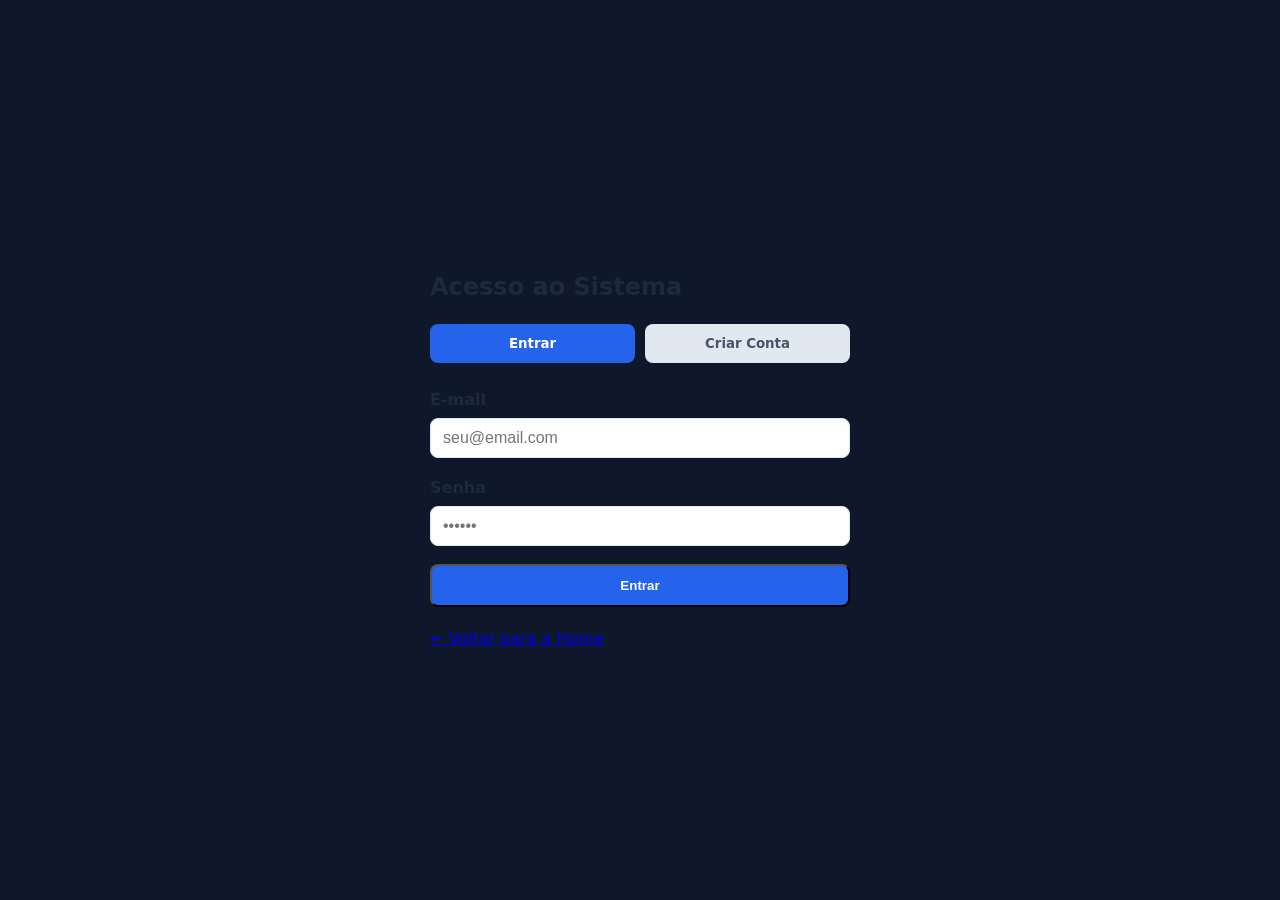
<file: pages/login.html>
<!DOCTYPE html>
<html lang="pt-BR">
<head>
    <meta charset="UTF-8">
    <title>V-ERP - Login</title>
    <link rel="stylesheet" href="../css/style.css">
    <style>
        body { display: flex; align-items: center; justify-content: center; min-height: 100vh; background: var(--cor-secundaria); }
        .auth-tabs { display: flex; gap: 10px; margin-bottom: 25px; }
        .auth-tab { flex: 1; padding: 12px; background: #e2e8f0; color: #475569; border: none; border-radius: 8px; font-weight: 700; cursor: pointer; transition: 0.25s; font-family: inherit; }
        .auth-tab.active { background: var(--cor-primaria); color: white; }
        .auth-form { display: none; }
        .auth-form.active { display: block; }
    </style>
</head>
<body>
    <div class="card" style="width: 100%; max-width: 420px;">
        <h2 id="titulo-tela">Acesso ao Sistema</h2>

        <div class="auth-tabs">
            <button id="tab-entrar" class="auth-tab active" onclick="trocarAuthTab('entrar')">Entrar</button>
            <button id="tab-cadastrar" class="auth-tab" onclick="trocarAuthTab('cadastrar')">Criar Conta</button>
        </div>

        <!-- FORM DE LOGIN -->
        <div id="form-entrar" class="auth-form active">
            <div class="form-group">
                <label>E-mail</label>
                <input type="email" id="login-email" placeholder="seu@email.com">
            </div>
            <div class="form-group">
                <label>Senha</label>
                <input type="password" id="login-senha" placeholder="••••••">
            </div>
            <button class="btn btn-hero" style="width: 100%;" onclick="handleLogin()">Entrar</button>
        </div>

        <!-- FORM DE CADASTRO (cliente) -->
        <div id="form-cadastrar" class="auth-form">
            <p style="color: #64748b; font-size: 0.9em; margin-top: -5px;">Cadastro para clientes da loja.</p>
            <div class="form-group">
                <label>E-mail</label>
                <input type="email" id="cad-email" placeholder="seu@email.com">
            </div>
            <div class="form-group">
                <label>CPF ou CNPJ</label>
                <input type="text" id="cad-cpf" placeholder="Apenas números" maxlength="14">
            </div>
            <div class="form-group">
                <label>Senha</label>
                <input type="password" id="cad-senha" placeholder="••••••">
            </div>
            <div class="form-group">
                <label>Confirmar Senha</label>
                <input type="password" id="cad-senha2" placeholder="••••••">
            </div>
            <button class="btn btn-hero" style="width: 100%;" onclick="handleCadastro()">Criar Conta</button>
        </div>

        <div class="form-link" style="margin-top: 20px;">
            <a href="../index.html">← Voltar para a Home</a>
        </div>
    </div>

    <div id="toast" class="toast"></div>

    <script src="../js/login.js"></script>
</body>
</html>
</file>
<file: css/style.css>
/* ============================================================
   1. VARIÁVEIS CSS
   ============================================================ */
:root {
    --cor-fundo: #f1f5f9;
    --cor-container: #ffffff;
    --cor-texto: #1e293b;
    --cor-primaria: #2563eb;         /* Azul Corporativo */
    --cor-secundaria: #0f172a;       /* Slate Escuro */
    --cor-destaque-hover: #3b82f6;
    --cor-erro: #dc2626;
    --cor-header: linear-gradient(135deg, #1e3a8a 0%, #2563eb 100%);
    --cor-texto-claro: #f8fafc;
    --cor-borda: #e2e8f0;
}

/* ============================================================
   2. ESTILOS GERAIS
   ============================================================ */
body {
    font-family: 'Inter', system-ui, -apple-system, sans-serif;
    margin: 0;
    padding: 0;
    background-color: var(--cor-fundo);
    color: var(--cor-texto);
    line-height: 1.5;
}

header {
    background: var(--cor-header);
    color: var(--cor-texto-claro);
    padding: 20px 25px;
    box-shadow: 0 4px 15px rgba(0, 0, 0, 0.1);
    position: sticky;
    top: 0;
    z-index: 1001;
    text-align: center;
}

header h1 {
    margin: 0;
    font-size: 1.8em;
}

nav {
    background-color: var(--cor-container);
    border-bottom: 1px solid var(--cor-borda);
    position: sticky;
    top: 78px;
    z-index: 1000;
    box-shadow: 0 2px 8px rgba(0,0,0,0.05);
}

nav ul {
    margin: 0;
    padding: 0;
    list-style: none;
    display: flex;
    justify-content: center;
}

nav ul li a {
    color: var(--cor-texto);
    text-decoration: none;
    font-weight: 500;
    padding: 15px 25px;
    display: block;
    transition: 0.3s;
    border-bottom: 3px solid transparent;
}

nav ul li a:hover {
    color: var(--cor-primaria);
    border-bottom-color: var(--cor-primaria);
}

main {
    max-width: 1200px;
    margin: 40px auto;
    padding: 0 20px;
}

/* ============================================================
   3. HERO SECTION
   ============================================================ */
.hero {
    background: var(--cor-secundaria);
    border-radius: 20px;
    padding: 80px 40px;
    text-align: center;
    color: white;
    margin-bottom: 50px;
    box-shadow: 0 20px 40px rgba(15, 23, 42, 0.3);
}

.hero-content h2 {
    font-size: 2.8em;
    margin-bottom: 20px;
}

.hero-buttons {
    display: flex;
    gap: 15px;
    justify-content: center;
    margin-top: 30px;
}

/* ============================================================
   4. BOTÕES E CARDS
   ============================================================ */
.btn {
    padding: 12px 30px;
    border-radius: 8px;
    text-decoration: none;
    font-weight: 600;
    transition: 0.3s;
    display: inline-block;
}

.btn-hero { background: var(--cor-primaria); color: white; }
.btn-hero:hover { background: var(--cor-destaque-hover); transform: translateY(-2px); }

.btn-secondary { background: rgba(255,255,255,0.1); color: white; border: 1px solid white; }
.btn-secondary:hover { background: white; color: var(--cor-secundaria); }

.features-grid {
    display: grid;
    grid-template-columns: repeat(5, 1fr);
    gap: 20px;
    margin-top: 40px;
}

/* Em telas menores volta a quebrar pra não ficar apertado */
@media (max-width: 1100px) {
    .features-grid {
        grid-template-columns: repeat(auto-fit, minmax(220px, 1fr));
    }
}

/* Como ficam menores, diminui o padding interno */
.features-grid .feature-card {
    padding: 30px 20px;
}

.features-grid .feature-card h3 {
    font-size: 1.2em;
}

.features-grid .feature-icon {
    font-size: 3em;
    margin-bottom: 15px;
}

.feature-card {
    background: white;
    padding: 40px;
    border-radius: 15px;
    text-align: center;
    box-shadow: 0 10px 25px rgba(0,0,0,0.05);
    border: 1px solid var(--cor-borda);
    transition: 0.3s;
}

.feature-card:hover { transform: translateY(-10px); }

.feature-icon { font-size: 3.5em; margin-bottom: 20px; }

/* ============================================================
   5. ESTATÍSTICAS (STATS)
   ============================================================ */
.stats {
    background: var(--cor-primaria);
    border-radius: 20px;
    padding: 50px;
    color: white;
}

.stats-grid {
    display: grid;
    grid-template-columns: repeat(4, 1fr);
    gap: 20px;
}

.stat-number { font-size: 2.5em; font-weight: 800; }
.stat-label { opacity: 0.8; text-transform: uppercase; font-size: 0.8em; }

footer {
    text-align: center;
    padding: 40px;
    color: #64748b;
}

/* ============================================================
   6. MODAL E FORMULÁRIOS
   ============================================================ */
.modal-overlay {
    position: fixed;
    top: 0; left: 0;
    width: 100%; height: 100%;
    background: rgba(15, 23, 42, 0.6);
    display: flex;
    align-items: center;
    justify-content: center;
    z-index: 2000;
}

.modal-card {
    background: white;
    border-radius: 15px;
    padding: 35px;
    width: 90%;
    max-width: 450px;
    box-shadow: 0 25px 50px rgba(0,0,0,0.25);
}

.modal-card h2 {
    margin-top: 0;
    color: var(--cor-secundaria);
}

.form-group {
    margin-bottom: 18px;
}

.form-group label {
    display: block;
    margin-bottom: 6px;
    font-weight: 600;
    color: var(--cor-texto);
}

.form-group input,
.form-group select {
    width: 100%;
    padding: 10px 12px;
    border: 1px solid var(--cor-borda);
    border-radius: 8px;
    font-size: 1em;
    box-sizing: border-box;
    background: white;
}

.form-group input:focus,
.form-group select:focus {
    outline: none;
    border-color: var(--cor-primaria);
}

.modal-buttons {
    display: flex;
    justify-content: flex-end;
    gap: 12px;
    margin-top: 25px;
}

.btn-secondary-modal {
    background: #e2e8f0;
    color: var(--cor-texto);
    border: none;
    cursor: pointer;
}

.btn-secondary-modal:hover {
    background: #cbd5e1;
}

/* ============================================================
   7. TOAST (notificações)
   ============================================================ */
.toast {
    position: fixed;
    top: 30px;
    right: 30px;
    background: var(--cor-erro);
    color: white;
    padding: 15px 25px;
    border-radius: 10px;
    box-shadow: 0 10px 25px rgba(0,0,0,0.2);
    font-weight: 600;
    z-index: 3000;
    opacity: 0;
    transform: translateX(120%);
    transition: opacity 0.3s, transform 0.3s;
    pointer-events: none;
}

.toast.show {
    opacity: 1;
    transform: translateX(0);
}
/* ============================================================
   8. ABAS DE PRODUTOS (Ativos / Inativos)
   ============================================================ */
.tab-buttons {
    display: flex;
    gap: 15px;
    margin-bottom: 25px;
}

.tab-btn {
    flex: 1;
    padding: 18px 30px;
    font-size: 1.1em;
    font-weight: 700;
    border: 2px solid var(--cor-primaria);
    background: white;
    color: var(--cor-primaria);
    border-radius: 12px;
    cursor: pointer;
    transition: 0.25s;
    text-transform: uppercase;
    letter-spacing: 0.5px;
    font-family: inherit;
}

.tab-btn:hover:not(.active) {
    background: rgba(37, 99, 235, 0.08);
}

.tab-btn.active {
    background: var(--cor-primaria);
    color: white;
    box-shadow: 0 6px 15px rgba(37, 99, 235, 0.3);
}

/* ============================================================
   9. BOTÕES DE AÇÃO NA TABELA
   ============================================================ */
.btn-action {
    padding: 7px 13px;
    margin-right: 5px;
    border: none;
    border-radius: 6px;
    cursor: pointer;
    font-size: 0.9em;
    font-weight: 600;
    transition: 0.2s;
    font-family: inherit;
}

.btn-action.btn-edit {
    background: #dbeafe;
    color: var(--cor-primaria);
}
.btn-action.btn-edit:hover {
    background: var(--cor-primaria);
    color: white;
}

.btn-action.btn-warning {
    background: #fef3c7;
    color: #b45309;
}
.btn-action.btn-warning:hover {
    background: #f59e0b;
    color: white;
}

.btn-action.btn-success-action {
    background: #dcfce7;
    color: #15803d;
}
.btn-action.btn-success-action:hover {
    background: #22c55e;
    color: white;
}
.btn-action.btn-danger {
    background: #fee2e2;
    color: #b91c1c;
}
.btn-action.btn-danger:hover {
    background: #ef4444;
    color: white;
}
.btn-action.btn-danger {
    background: #fee2e2;
    color: #b91c1c;
}
.btn-action.btn-danger:hover {
    background: #ef4444;
    color: white;
}
/* ============================================================
   10. BOTÃO GRANDE DE CADASTRO
   ============================================================ */
.btn-novo-produto {
    width: 100%;
    padding: 22px;
    margin-bottom: 25px;
    background: linear-gradient(135deg, #2563eb 0%, #1e3a8a 100%);
    color: white;
    border: none;
    border-radius: 12px;
    font-size: 1.2em;
    font-weight: 700;
    cursor: pointer;
    transition: 0.25s;
    box-shadow: 0 6px 20px rgba(37, 99, 235, 0.25);
    font-family: inherit;
    letter-spacing: 0.5px;
}

.btn-novo-produto:hover {
    transform: translateY(-2px);
    box-shadow: 0 10px 30px rgba(37, 99, 235, 0.4);
}
/* ============================================================
   11. LOJA - Cores verdes e botões
   ============================================================ */
.preco-verde-pequeno {
    color: #16a34a;
    font-weight: 700;
    font-size: 1.5em;
}

.preco-verde-grande {
    color: #15803d;
    font-weight: 800;
    font-size: 2.5em;
    margin-top: 5px;
}

.btn-comprar {
    background: #16a34a;
    color: white;
    border: none;
    padding: 10px 22px;
    border-radius: 8px;
    font-weight: 700;
    cursor: pointer;
    font-size: 0.95em;
    transition: 0.2s;
    font-family: inherit;
}

.btn-comprar:hover:not(:disabled) {
    background: #15803d;
    transform: translateY(-2px);
}

.btn-finalizar-compra {
    background: #16a34a;
    color: white;
    border: none;
    cursor: pointer;
    font-weight: 700;
    padding: 12px 25px;
    border-radius: 8px;
    transition: 0.2s;
    font-family: inherit;
}

.btn-finalizar-compra:hover {
    background: #15803d;
}

.btn-cancel-compra {
    background: #fee2e2;
    color: #b91c1c;
    border: none;
    cursor: pointer;
    font-weight: 700;
    padding: 12px 25px;
    border-radius: 8px;
    transition: 0.2s;
    font-family: inherit;
}

.btn-cancel-compra:hover {
    background: #fecaca;
}
/* ============================================================
   12. FILTROS DA TELA DE VENDAS
   ============================================================ */
.filtros-vendas {
    display: flex;
    gap: 15px;
    align-items: flex-start;
    flex-wrap: wrap;
    margin-top: 15px;
}

.filtros-vendas .form-group {
    margin-bottom: 0;
    min-width: 180px;
}
/* ============================================================
   13. AJUSTES DA HOME (espaçamento + cards melhores)
   ============================================================ */

/* Espaçamento entre seções da home */
.features,
.stats-section {
    margin-top: 80px;
}

/* Título centralizado de cada seção */
.section-title {
    text-align: center;
    font-size: 2.2em;
    margin-bottom: 10px;
    color: var(--cor-secundaria);
}

.section-subtitle {
    text-align: center;
    color: #64748b;
    margin-bottom: 40px;
    font-size: 1.05em;
}

/* Cards de módulos com aparência mais polida */
.feature-card {
    position: relative;
    overflow: hidden;
    cursor: default;
}

.feature-card::before {
    content: '';
    position: absolute;
    top: 0;
    left: 0;
    width: 100%;
    height: 4px;
    background: linear-gradient(90deg, var(--cor-primaria), #3b82f6);
    transform: scaleX(0);
    transform-origin: left;
    transition: transform 0.35s ease;
}

.feature-card:hover::before {
    transform: scaleX(1);
}

.feature-card:hover {
    transform: translateY(-8px);
    box-shadow: 0 20px 40px rgba(37, 99, 235, 0.15);
    border-color: var(--cor-primaria);
}

/* Botão "Gerenciar X →" mais visível */
.feature-link {
    display: inline-block;
    margin-top: 18px;
    padding: 10px 20px;
    background: #eff6ff;
    color: var(--cor-primaria);
    text-decoration: none;
    border-radius: 8px;
    font-weight: 700;
    transition: 0.25s;
    border: 2px solid transparent;
}

.feature-card:hover .feature-link {
    background: var(--cor-primaria);
    color: white;
    transform: translateX(4px);
}

/* Seção de estatísticas */
.stats-section .stats {
    margin-top: 0;
}
/* ============================================================
   14. DASHBOARD - KPIs, gráficos e tabelas analíticas
   ============================================================ */

/* Grid de KPIs no topo */
.kpi-grid {
    display: grid;
    grid-template-columns: repeat(4, 1fr);
    gap: 20px;
    margin-bottom: 25px;
}

.kpi-card {
    background: white;
    border-radius: 14px;
    padding: 25px;
    display: flex;
    align-items: center;
    gap: 18px;
    box-shadow: 0 4px 15px rgba(0,0,0,0.06);
    border-left: 5px solid;
    transition: 0.25s;
}

.kpi-card:hover {
    transform: translateY(-4px);
    box-shadow: 0 12px 28px rgba(0,0,0,0.1);
}

.kpi-blue   { border-left-color: #2563eb; }
.kpi-purple { border-left-color: #8b5cf6; }
.kpi-red    { border-left-color: #ef4444; }
.kpi-green  { border-left-color: #16a34a; }

.kpi-icon {
    font-size: 2.8em;
    line-height: 1;
}

.kpi-info { flex: 1; }

.kpi-value {
    font-size: 1.7em;
    font-weight: 800;
    color: var(--cor-secundaria);
    line-height: 1.1;
}

.kpi-label {
    font-size: 0.85em;
    color: #64748b;
    text-transform: uppercase;
    font-weight: 700;
    letter-spacing: 0.5px;
    margin-top: 5px;
}

.kpi-extra {
    font-size: 0.8em;
    color: #94a3b8;
    margin-top: 2px;
}

/* Card de lucro */
.card-lucro {
    background: linear-gradient(135deg, #1e293b 0%, #334155 100%);
    border-radius: 14px;
    padding: 25px 35px;
    display: flex;
    justify-content: space-between;
    align-items: center;
    color: white;
    margin-bottom: 30px;
    box-shadow: 0 8px 25px rgba(15, 23, 42, 0.2);
}

.lucro-label {
    font-size: 0.85em;
    text-transform: uppercase;
    color: #cbd5e1;
    font-weight: 700;
    letter-spacing: 0.5px;
}

.lucro-value {
    font-size: 2.5em;
    font-weight: 800;
    margin-top: 5px;
}

.lucro-status {
    font-size: 3.5em;
}

/* Grid de gráficos lado a lado */
.dashboard-graficos {
    display: grid;
    grid-template-columns: 1fr 1fr;
    gap: 20px;
    margin-bottom: 25px;
}

.dashboard-graficos .card {
    margin: 0;
    display: flex;
    flex-direction: column;
}

/* Container do gráfico com altura FIXA - resolve o bug de canvas crescer infinito */
.dashboard-graficos .card canvas {
    max-height: 320px !important;
    width: 100% !important;
}

/* Wrapper invisível pra controlar o tamanho do canvas */
.chart-wrapper {
    position: relative;
    height: 320px;
    width: 100%;
}

/* Container do gráfico com altura FIXA - resolve o bug de canvas crescer infinito */
.dashboard-graficos .card canvas {
    max-height: 320px !important;
    width: 100% !important;
}

/* Wrapper invisível pra controlar o tamanho do canvas */
.chart-wrapper {
    position: relative;
    height: 320px;
    width: 100%;
}

.dashboard-graficos .card {
    margin: 0;
}

/* Grid de tabelas analíticas lado a lado */
.dashboard-tabelas {
    display: grid;
    grid-template-columns: 1fr 1fr;
    gap: 20px;
}

.dashboard-tabelas .card {
    margin: 0;
}

/* Responsividade */
@media (max-width: 1100px) {
    .kpi-grid {
        grid-template-columns: repeat(2, 1fr);
    }
    .dashboard-graficos,
    .dashboard-tabelas {
        grid-template-columns: 1fr;
    }
}
/* ============================================================
   15. SEÇÃO DE CONTABILIDADE NO DASHBOARD
   ============================================================ */
.contabilidade-section {
    background: linear-gradient(135deg, #064e3b 0%, #047857 100%);
    border-radius: 12px;
    padding: 18px 25px;
    margin-top: 25px;
    margin-bottom: 30px;
    display: flex;
    align-items: center;
    justify-content: space-between;
    gap: 20px;
    color: white;
    box-shadow: 0 6px 18px rgba(4, 120, 87, 0.2);
}

.contabilidade-info {
    flex: 1;
}

.contabilidade-info h2 {
    color: white;
    margin: 0 0 4px 0;
    font-size: 1.15em;
}

.contabilidade-info p {
    color: #d1fae5;
    margin: 0;
    font-size: 0.85em;
    line-height: 1.4;
}

.contabilidade-info strong {
    color: white;
}

.btn-contabilidade {
    background: white;
    color: #047857;
    border: none;
    padding: 12px 22px;
    font-size: 0.9em;
    font-weight: 800;
    border-radius: 8px;
    cursor: pointer;
    transition: 0.25s;
    box-shadow: 0 4px 12px rgba(0,0,0,0.12);
    letter-spacing: 0.3px;
    text-transform: uppercase;
    white-space: nowrap;
    font-family: inherit;
}
/* ============================================================
   16. Botao para gerar nota fiscal
   ============================================================ */
.btn-nota {
    background: #dcfce7;
    color: #15803d;
    border: none;
    padding: 6px 12px;
    border-radius: 6px;
    font-weight: 600;
    cursor: pointer;
    font-size: 0.85em;
    transition: 0.2s;
    font-family: inherit;
}

.btn-nota:hover {
    background: #22c55e;
    color: white;
}
/* ============================================================
   17. CARRINHO - Badge no menu
   ============================================================ */
.badge-cart {
    background: #16a34a;
    color: white;
    border-radius: 50%;
    padding: 2px 8px;
    font-size: 0.75em;
    font-weight: 700;
    margin-left: 4px;
    min-width: 22px;
    display: inline-block;
    text-align: center;
}
/* ============================================================
   18. PÁGINA DO CARRINHO
   ============================================================ */
.resumo-carrinho {
    display: grid;
    grid-template-columns: 1fr 350px;
    gap: 25px;
    margin-top: 20px;
}

.resumo-info {
    background: linear-gradient(135deg, #064e3b 0%, #047857 100%);
    color: white;
    border-radius: 14px;
    padding: 30px;
    box-shadow: 0 8px 25px rgba(4, 120, 87, 0.2);
}

.resumo-info .preco-verde-grande {
    color: white;
}

.resumo-linha {
    display: flex;
    justify-content: space-between;
    align-items: center;
    padding: 6px 0;
    color: #d1fae5;
}

.resumo-total {
    color: white;
    font-size: 1.1em;
}

.resumo-acoes {
    background: white;
    border-radius: 14px;
    padding: 25px;
    box-shadow: 0 4px 15px rgba(0,0,0,0.06);
    display: flex;
    flex-direction: column;
    justify-content: center;
}

.btn-grande {
    width: 100%;
    padding: 14px;
    font-size: 1em;
    font-weight: 700;
    border-radius: 8px;
    border: none;
    cursor: pointer;
    font-family: inherit;
}

.btn-qtd {
    background: #2563eb;
    color: white;
    border: none;
    width: 28px;
    height: 28px;
    border-radius: 6px;
    cursor: pointer;
    font-weight: 700;
    font-size: 1.1em;
    transition: 0.2s;
    font-family: inherit;
}

.btn-qtd:hover {
    background: #1d4ed8;
    transform: scale(1.1);
}

@media (max-width: 900px) {
    .resumo-carrinho {
        grid-template-columns: 1fr;
    }
}
/* ============================================================
   19. BOTÃO "VER DETALHES" da venda
   ============================================================ */
.btn-ver-detalhes {
    background: #eff6ff;
    color: #2563eb;
    border: 1px solid #bfdbfe;
    padding: 5px 12px;
    border-radius: 6px;
    cursor: pointer;
    font-size: 0.8em;
    font-weight: 600;
    margin-top: 6px;
    transition: 0.2s;
    font-family: inherit;
    display: inline-flex;
    align-items: center;
    gap: 4px;
}

.btn-ver-detalhes:hover {
    background: #dbeafe;
    border-color: #2563eb;
}

.btn-ver-detalhes.aberto {
    background: #2563eb;
    color: white;
    border-color: #2563eb;
}

.btn-ver-detalhes .seta {
    font-size: 0.75em;
    transition: transform 0.2s;
}
/* ============================================================
   20. ESTOQUE - Preview de margem
   ============================================================ */
.preview-margem {
    margin: 15px 0;
    padding: 12px 15px;
    border-radius: 8px;
    font-size: 0.95em;
    text-align: center;
    background: #f8fafc;
    color: #64748b;
    border-left: 4px solid #cbd5e1;
}

.preview-margem.positivo {
    background: #f0fdf4;
    color: #15803d;
    border-left-color: #22c55e;
}

.preview-margem.negativo {
    background: #fef2f2;
    color: #b91c1c;
    border-left-color: #ef4444;
}

.preview-margem.neutro {
    background: #fefce8;
    color: #854d0e;
    border-left-color: #eab308;
}

/* ============================================================
   21. FORNECEDOR - Botão de compra
   ============================================================ */
.aviso-fornecedor {
    background: #f8fafc;
    border-left: 5px solid #2563eb;
}

.btn-comprar-forn {
    background: #ef4444;
    color: white;
    border: none;
    padding: 10px 22px;
    border-radius: 8px;
    font-weight: 700;
    cursor: pointer;
    font-size: 0.95em;
    transition: 0.2s;
    font-family: inherit;
}

.btn-comprar-forn:hover {
    background: #dc2626;
    transform: translateY(-2px);
}
</file>
